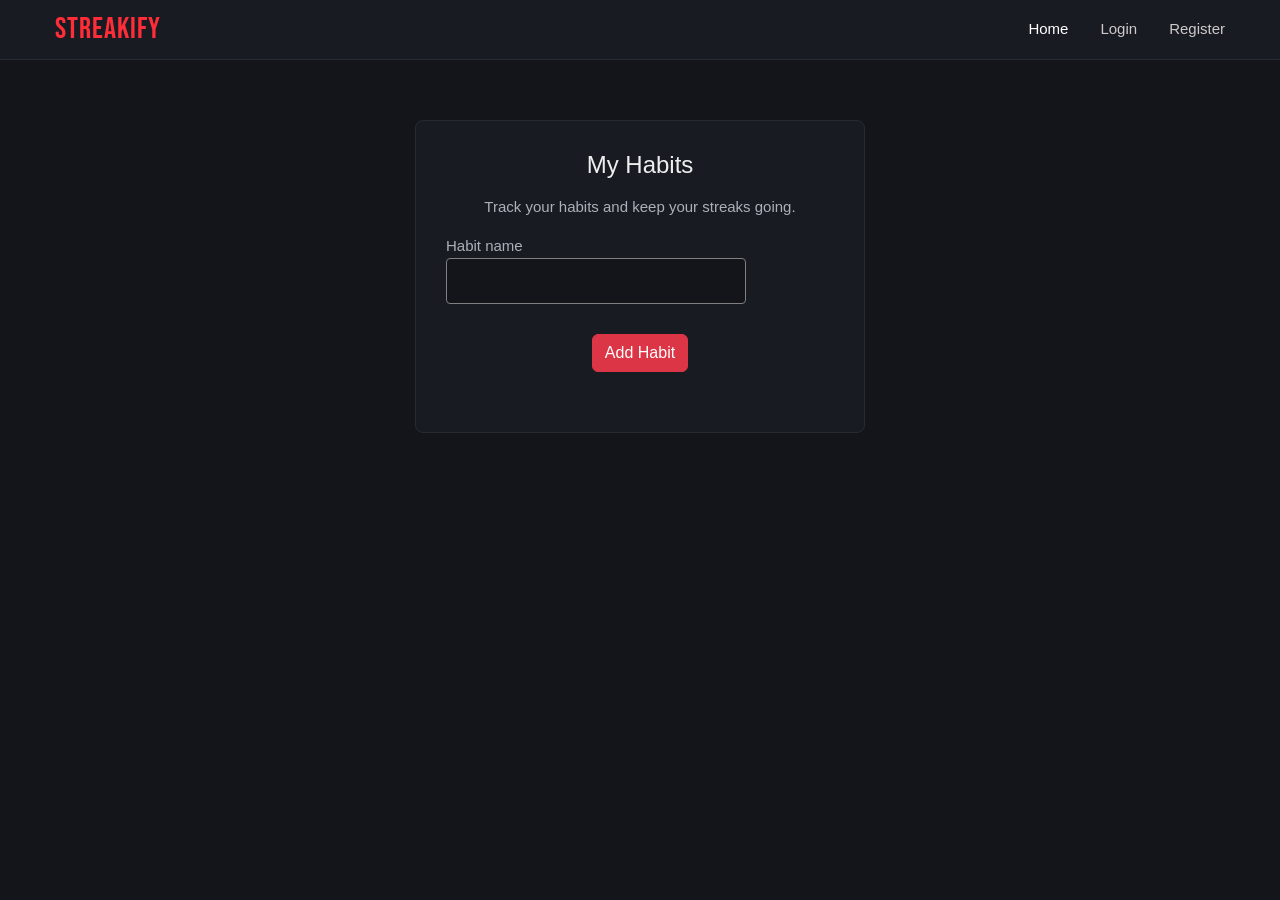
<file: habits.html>
<!DOCTYPE html>
<html lang="en">


<head>
    <meta charset="UTF-8">
    <meta name="viewport" content="width=device-width, initial-scale=1.0">
    <link href="https://cdn.jsdelivr.net/npm/bootstrap@5.3.8/dist/css/bootstrap.min.css" rel="stylesheet">
    <link href="https://fonts.googleapis.com/css2?family=Bebas+Neue&display=swap" rel="stylesheet">
    <link href="styles.css" rel="stylesheet">
    <title>Habits - Streakify</title>
</head>
<body>
    <header>
        <a href="index.html" class="logo">STREAKIFY</a>
        <nav>
            <a href="index.html" class="home">Home</a>
            <a href="login.html" class="login-register">Login</a>
            <a href="register.html" class="login-register">Register</a>
        </nav>
    </header>


    <main>
        <div class="habits">
            <h2>My Habits</h2>
            <h3>Track your habits and keep your streaks going.</h3>


            <!-- 1. Wrapped inputs inside a <form> with the correct ID -->
            <form id="myForm">
            <div class="form-group">
            <username-password-text>Habit name<br></username-password-text>
            <input type="text" id="habitName" autocomplete="off">
                    <!-- Added a 'name' attribute so JavaScript can read it easily -->
                </div>


                <!-- 2. Replaced the <a> tag with a proper submit button inside the form -->
                <div class="d-flex justify-content-center">
                    <button type="submit" class="btn btn-danger">Add Habit</button>
                </div>
            </form>
        </div>
    </main>


    <script>
        // JavaScript Implementation
        const form = document.getElementById("myForm");


        form.addEventListener("submit", function(event) {
            // Stops the page from resetting immediately
            event.preventDefault();


            // Grabbing input values using the 'name' attribute
            const habitValue = event.target.elements.habitName.value;
            console.log("Submitted Habit:", habitValue);


            // Redirects to the completion page after form submission
            window.location.href = "complete-streak.html";
        });
    </script>
</body>
</html>
</file>
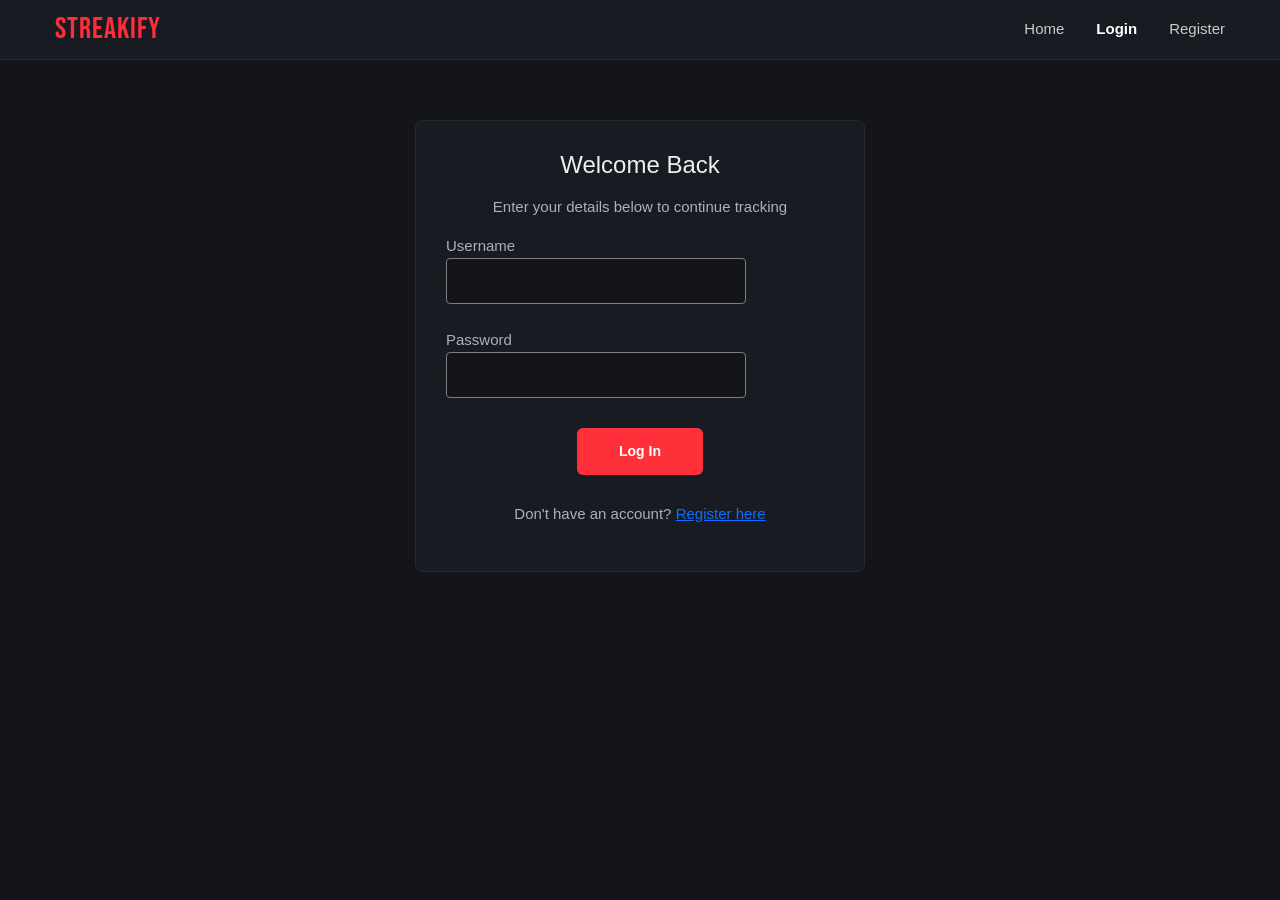
<file: login.html>
<!DOCTYPE html>
<html lang="en">
<head>
    <meta charset="UTF-8">
    <meta name="viewport" content="width=device-width, initial-scale=1.0">


    <link href="https://cdn.jsdelivr.net/npm/bootstrap@5.3.8/dist/css/bootstrap.min.css" rel="stylesheet">
    <link href="https://fonts.googleapis.com/css2?family=Bebas+Neue&display=swap" rel="stylesheet">
    <link href="styles.css" rel="stylesheet">


    <title>Login - Streakify</title>
</head>


<body>
    <header>
        <a href="index.html" class="logo">STREAKIFY</a>


        <nav>
            <a href="index.html" class="login-register">Home</a>
            <a href="login.html" class="login-register"
               style="color: #ffffff; font-weight: bold;">Login</a>
            <a href="register.html" class="login-register">Register</a>
        </nav>
    </header>


    <main>
        <form class="habits login-box" id="loginForm">


            <h2 id="greeting">Welcome Back</h2>
            <h3>Enter your details below to continue tracking</h3>


            <div class="form-group">
                <username-password-text>Username</username-password-text>
                <br>
                <input type="text" id="username" autocomplete="username"
            </div>


            <br>


            <div class="form-group">
                <username-password-text><br>Password</username-password-text>
                <br>
                <input type="password" id="password"
                       autocomplete="current-password"
            </div>


            <p id="message"></p>


            <button type="submit">Log In</button>


            <h3>Don't have an account?
                <a href="register.html">Register here</a>
            </h3>
        </form>
    </main>


    <script>
        const loginForm = document.getElementById('loginForm');
        const usernameInput = document.getElementById('username');
        const greetingText = document.getElementById('greeting');
        const message = document.getElementById('message');


        // Update the greeting when the user types.
        usernameInput.addEventListener('input', () => {
            const username = usernameInput.value.trim();


            if (username.length > 0) {
                greetingText.textContent = `Welcome Back, ${username}!`;
            } else {
                greetingText.textContent = 'Welcome Back';
            }
        });


        // Check the saved demo username.
        loginForm.addEventListener('submit', function(event) {
            event.preventDefault();


            const enteredUsername = usernameInput.value.trim();
            const savedUsername = localStorage.getItem('username');


            if (!savedUsername) {
                message.textContent = 'No account found. Please register first.';
                return;
            }


            if (enteredUsername !== savedUsername) {
                message.textContent = 'Account not found. Please try again.';
                return;
            }


            // Save the name for the habits page.
            const savedName = localStorage.getItem('name');
            sessionStorage.setItem('loggedInName', savedName || enteredUsername);


            // Open the habit tracker.
            window.location.href = 'habits.html';
        });
    </script>
</body>
</html>
</file>
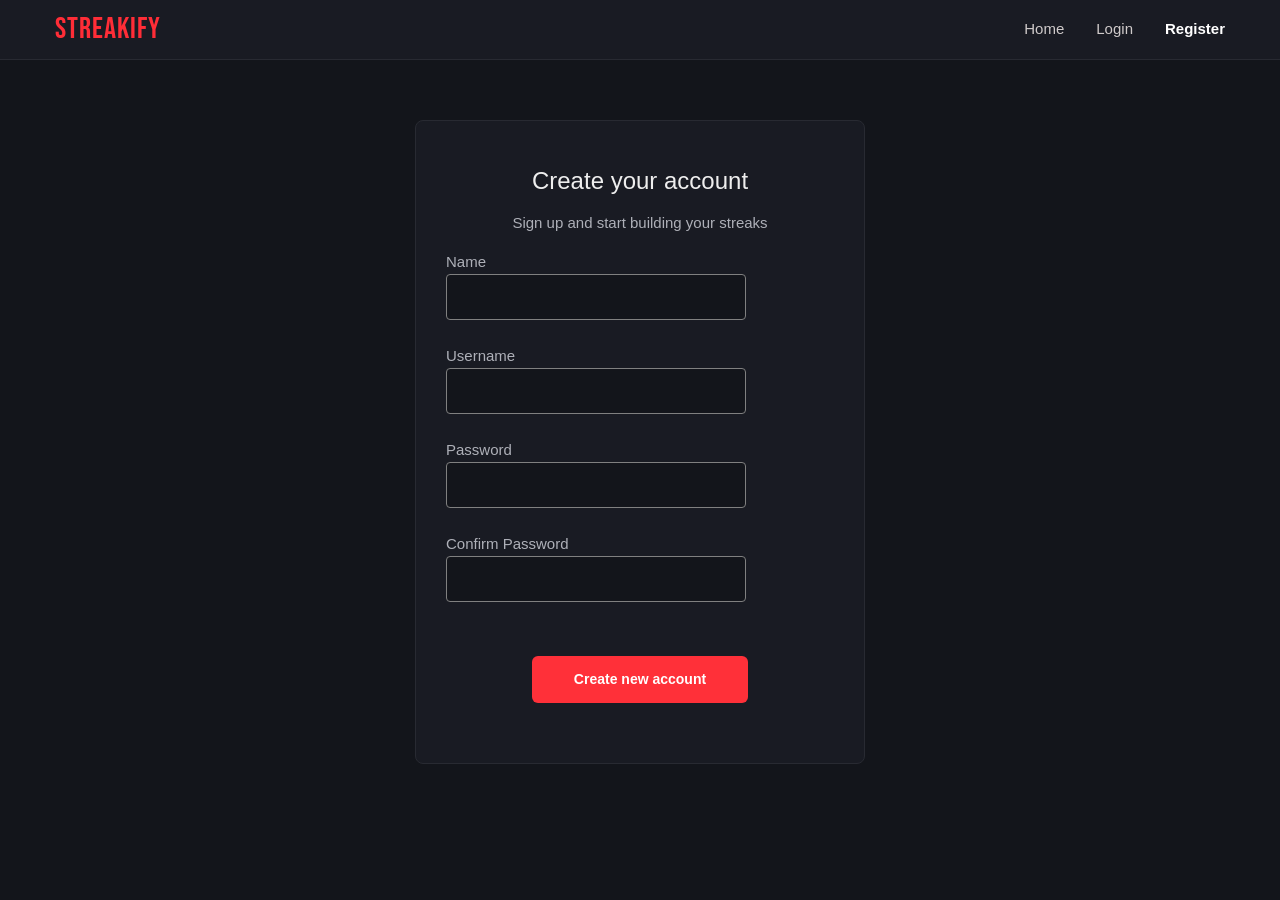
<file: register.html>
<!DOCTYPE html>
<html lang="en">
<head>
    <meta charset="UTF-8">
    <meta name="viewport" content="width=device-width, initial-scale=1.0">


    <link href="https://cdn.jsdelivr.net/npm/bootstrap@5.3.8/dist/css/bootstrap.min.css" rel="stylesheet">
    <link href="https://fonts.googleapis.com/css2?family=Bebas+Neue&display=swap" rel="stylesheet">
    <link href="styles.css" rel="stylesheet">


    <title>Register - Streakify</title>
</head>


<body>
    <header>
        <a href="index.html" class="logo">STREAKIFY</a>


        <nav>
            <a href="index.html" class="login-register">Home</a>
            <a href="login.html" class="login-register">Login</a>
            <a href="register.html"  class="login-register" style="color: #ffffff; font-weight: bold;">Register</a>
        </nav>
        </header>


        <main>
            <div class="habits login-box">
                <!-- Error messages will print here -->
                <p id="message"></p>


                <h2 id="greeting">Create your account</h2>
                <h3>Sign up and start building your streaks</h3>


                <form id="registerForm">
                    <div class="form-group">
                        <username-password-text>Name<br></username-password-text>
                        <input type="text" id="name" autocomplete="off">


                        <br><br>


                        <username-password-text>Username<br></username-password-text>
                        <input type="text" id="registerUsername">


                        <br><br>


                        <username-password-text>Password<br></username-password-text>
                        <input type="password" id="password">


                        <username-password-text><br><br>Confirm Password<br></username-password-text>
                        <input type="password" id="confirmPassword">
                    </div>


                    <br>
                    <button type="submit">Create new account</button>
                </form>
            </div>
        </main>


<script>




    const myForm = document.getElementById('registerForm');
    const usernameInput = document.getElementById('name');
    const greetingText = document.getElementById('greeting');
    const passwordInput = document.getElementById('password');
    const confirmPasswordInput = document.getElementById('confirmPassword');


    usernameInput.addEventListener('input', () => {
        const name = usernameInput.value.trim();
        if (name.length > 0) {
            greetingText.textContent = `Create your account, ${name}!`;
        } else {
            greetingText.textContent = 'Create your account';
        }
    });


    myForm.addEventListener('submit', function(event) {
        event.preventDefault();




        const nameValue = usernameInput.value.trim();
        const usernameValue = document.getElementById('registerUsername').value.trim();
        const passwordValue = passwordInput.value;
        const confirmPasswordValue = confirmPasswordInput.value;


        if (!nameValue || !usernameValue || !passwordValue || !confirmPasswordValue) {
            alert('⚠️ Please fill out all fields before submitting.');
            return;
        }






        if (passwordValue !== confirmPasswordValue) {
            alert('❌ Passwords do not match! Please try again.');




            passwordInput.value = '';
            confirmPasswordInput.value = '';
            passwordInput.focus();
            return;


        }


        localStorage.setItem('name', nameValue);
        localStorage.setItem('username', usernameValue);
        localStorage.setItem('password', passwordValue);




        window.location.href = 'index.html';
    });
</script>
</file>
<file: styles.css>
h1 {
    color: #ff2d37;
    font-size: 48px;
    text-align: center;
    font-family: "Bebas Neue";
    margin: 30px;
    letter-spacing: 2px;
    font-weight: 400;
    margin-bottom: 20px;
}








.big-logo {
    color: #ff2d37;
    font-size: 110px;
    text-align: center;
    font-family: "Bebas Neue";
    margin: 30px;
    letter-spacing: 2px;
    font-weight: 400;
    margin-bottom: 20px;
}
















body {
    background-color: #13151B;
    color: #F5F5F5;
    font-family: Arial;
    margin: 0;
    min-height: 100vh;
    line-height: 1.5;
}








header {
    height: 60px;
    background-color: #191b23;
    border-bottom: 1px solid #282a32;
    align-items: center;
    display: flex;
    align-items: center;
    justify-content: space-between;
    padding: 0 55px;
    position: sticky;
    top: 0;
    z-index: 10;
}








main {
    max-width: 900px;
    margin: 0 auto;
    padding: 20px;
}








.habits {
    background-color: #191B23;
    padding: 30px;
    border: 1px solid #282A32;
    border-radius: 8px;
    margin-bottom: 20px;
    max-width: 450px;
    margin: 40px auto;
}








.habit-card {
    background-color: #13151B;
    padding: 15px;
    margin-bottom: 15px;
    border: 1px solid #282A32;
    border-radius: 8px;
    box-shadow: 0 2px 6px rgba(0, 0, 0, 0.15);
}




h2 {
    font-size: 24px;
    font-weight: 400;
    color: #eeeeee;
    text-align: center;
    margin: 0 0 18px 0;
}








h3 {
    font-size: 15px;
    color: #AEB0B8;
    text-align: center;
    margin: 0 0 18px 0;
    font-weight: 400;
}








button {
    background-color: #ff3039;
    color: white;
    border: none;
    border-radius: 6px;
    padding: 13px 42px;
    font-size: 14px;
    font-weight: bold;
    cursor: pointer;
    display: block;
    margin: 30px auto;
    transition: transform 0.2s ease, background-color 0.2s ease;
}








button:hover {
    transform: translateY(-3px);
}








.h1-img {
    color: #ffffff;
    font-size: 40px;
    text-align: center;
    font-family: "Bebas Neue";
    margin: 30px;
    letter-spacing: 2px;
    font-weight: 400;
    margin-bottom: 20px;
}








.h4-1 {
    font-size: 18px;
    font-weight: 400;
    color: #eeeeee;
    text-align: left;
    margin: 0 0 18px 0;
}


.features {
    display: flex;
    justify-content: space-between;








    gap: 40px;








    margin-bottom: 100px;
}








.feature {
    flex: 1;
    text-align: center;
}








.feature-icon {
    color: #ff3039;








    font-size: 35px;








    height: 50px;








    display: flex;
    align-items: center;
    justify-content: center;








    margin-bottom: 10px;
}








.feature h3 {
    font-size: 15px;








    margin: 0 0 5px 0;








    color: #eeeeee;
}








.feature p {
    color: #9699a3;








    font-size: 13px;








    margin: 0;
}








.login {
    color: #ffffff;
    font-family: "Arial";
    font-size: 25px;
    letter-spacing: 1px;
    text-align: left;
}


.tracker {
    background-color: #191b23;
    border: 1px solid #282a32;
    border-radius: 10px;
    padding: 30px;
    margin-bottom: 80px;
}








.tracker-header {
    text-align: center;
    margin-bottom: 25px;
}








.tracker-header h2 {
    color: white;
    margin: 0 0 5px 0;
    font-size: 28px;
}








.tracker-header p {
    color: #9699a3;








    margin: 0;








    font-size: 14px;
}








nav {
    display: flex;
    flex-direction: row;
    align-items: center;
    white-space: nowrap;
    gap: 32px;
}








.home {
    color: #ffffff;
    font-size: 15px;
    font-weight: 400;
    text-decoration: none;
    font-family: Arial, sans-serif;
    display: inline;
}








.login-register {
    color: #cfcaca;
    font-size: 15px;
    font-weight: 400;
    text-decoration: none;
    font-family: Arial, sans-serif;
    display: inline;
}








.login-logo {
    color: #ff2d37;
    font-family: "Bebas Neue", sans-serif;
    font-size: 30px;
    letter-spacing: 1px;
    text-align: left;
}








.form-group input:focus {
    border-color: #ff2d37;
    outline: none;
}








input {








    padding: 10px;
    font-size: 16px;
    caret-color: #c73044;
    border: 1px solid #282A32;
    background-color: #13151B;
    border-radius: 4px;
    color: white;
    border-color: grey;
    max-width: 300px;
    width: 100%;
}








input::placeholder {
    color: red;
    opacity: 1;
}








input:focus {
    color: white;
    caret-color: white;
    border: 1.5px solid #c73044;
    outline: none;
}








username-password-text {
    font-size: 15px;
    color: #AEB0B8;
    text-align: center;
    margin: 0 0 18px 0;
    font-weight: 400;
}


.logo {
    color: #ff2d37;
    font-family: "Bebas Neue", sans-serif;
    font-size: 30px;
    letter-spacing: 1px;
    text-decoration: none;
    text-align: left;
}




.login-register.active, .home.active {
    color: #ffffff !important;
    font-weight: 700 !important;
}
</file>
